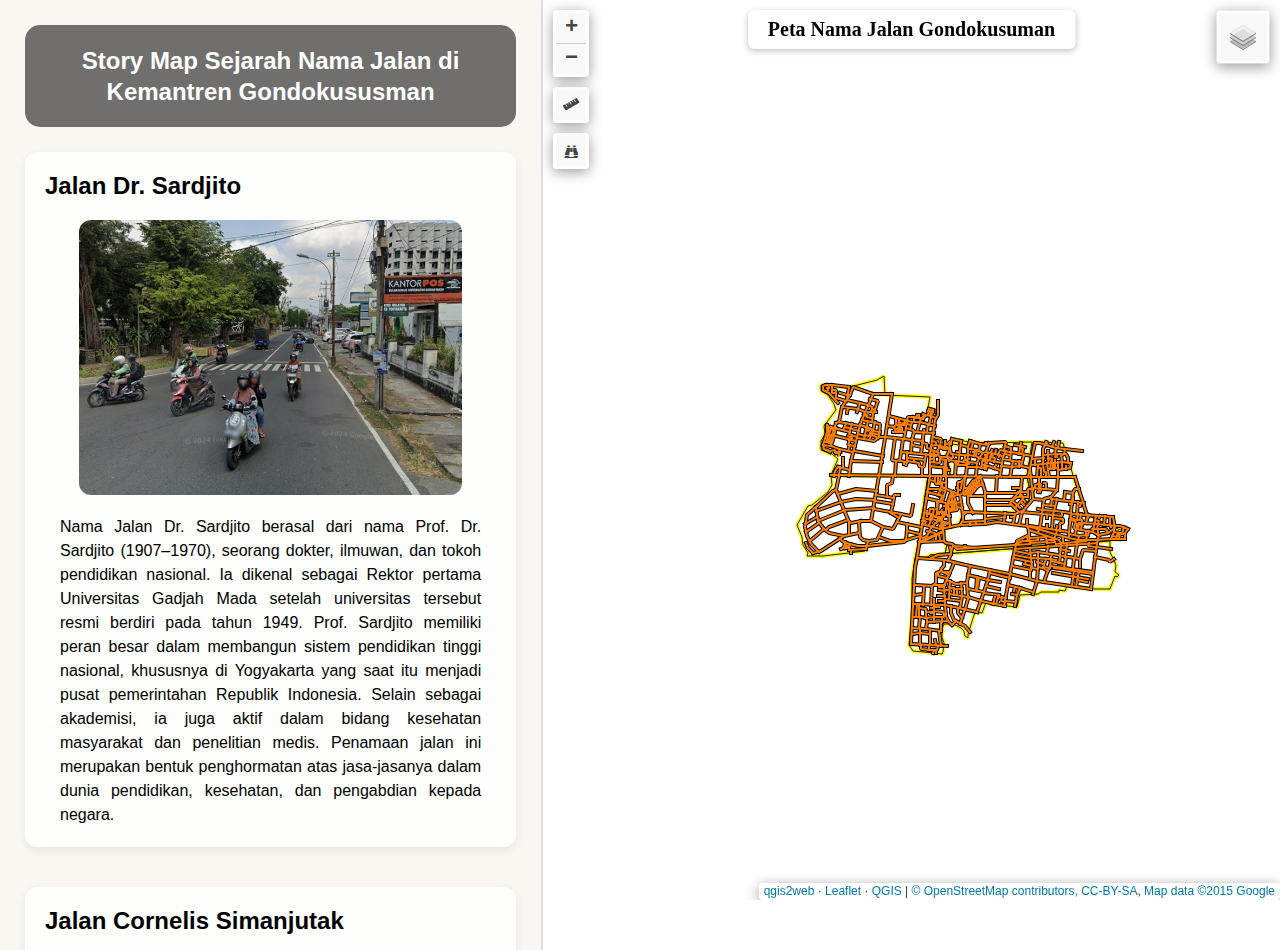
<file: storymap/index.html>
<!DOCTYPE html>
<html lang="en">
<head>
    <meta charset="UTF-8">
    <meta name="viewport" content="width=device-width, initial-scale=1.0">
    <title>Story Map Gondokusuman</title>

    <style>
        body {
            margin: 0;
            font-family: Arial, sans-serif;
            overflow: hidden;
        }

        #container {
            display: flex;
            height: 100vh;
            width: 100%;
        }

        /* Panel Story */
        #story {
            width: 40%;
            height: 100%;
            overflow-y: auto;
            padding: 25px;
            background: #faf7f2;
            border-right: 2px solid #ddd;
        }

        .story-block {
            margin-bottom: 80px;
        }

        .story-block h2 {
            margin-top: 0;
        }

        .story-block img {
            width: 100%;
            border-radius: 10px;
            margin-bottom: 10px;
        }

        /* Panel Map */
        #mapFrame {
            width: 60%;
            height: 100%;
            border: none;
        }
        #story-title {
            background: rgba(0,0,0,0.55);
            color: white;
            padding: 20px;
            margin-bottom: 25px;
            border-radius: 15px;
            font-size: 24px;
            font-weight: 700;
            text-align: center;
            line-height: 1.3;
        }

        .story-block img {
            width: 100%;
            max-width: 85%;  /* ✔️ perkecil dari full ke 85% */
            display: block;
            margin: 10px auto 20px auto; /* ✔️ biar center dan ada jarak */
            border-radius: 12px;
        }
        .story-block {
            background: #ffffffcc; /* putih semi transparan */
            padding: 20px;
            border-radius: 12px;
            margin-bottom: 40px;
            box-shadow: 0 3px 10px rgba(0,0,0,0.08);
        }

        .story-block p {
            text-align: justify;
            margin: 10px 0 0 0;
            padding: 0 15px;    /* 👉 kasih padding ke kiri–kanan */
            line-height: 1.5;
            word-wrap: break-word; /* 👉 biar teks panjang nggak nembus keluar */
        }
    </style>
</head>

<body>

<div id="container">

    <!-- ================= STORY PANEL ================= -->
    <div id="story">
        <div id="story-title">
            Story Map Sejarah Nama Jalan di Kemantren Gondokususman
        </div>

        <section class="story-block" data-jalan="Jl. Dr. Sarjito" onmouseover="zoomTo('Jl. Dr. Sarjito')">
            <h2>Jalan Dr. Sardjito</h2>
            <img src="../assets/img/sardjito.png">
            <p>Nama Jalan Dr. Sardjito berasal dari nama Prof. Dr. Sardjito (1907–1970), seorang dokter, ilmuwan, dan tokoh pendidikan nasional. 
                Ia dikenal sebagai Rektor pertama Universitas Gadjah Mada setelah universitas tersebut resmi berdiri pada tahun 1949. Prof. 
                Sardjito memiliki peran besar dalam membangun sistem pendidikan tinggi nasional, khususnya di Yogyakarta yang saat itu menjadi pusat 
                pemerintahan Republik Indonesia. Selain sebagai akademisi, ia juga aktif dalam bidang kesehatan masyarakat dan penelitian medis. 
                Penamaan jalan ini merupakan bentuk penghormatan atas jasa-jasanya dalam dunia pendidikan, kesehatan, dan pengabdian kepada negara.</p>
        </section>

        <section class="story-block" data-jalan="Jl. C. Simanjutak" onmouseover="zoomTo('Jl. C. Simanjutak')">
            <h2>Jalan Cornelis Simanjutak</h2>
            <img src="../assets/img/simanjutak.png">
            <p>Nama Jalan ini dinamai berdasarkan Cornelis Simanjutak (1921–1946), seorang komponis dan pejuang kemerdekaan Indonesia. 
                Ia dikenal sebagai pencipta berbagai lagu perjuangan yang membangkitkan semangat nasionalisme rakyat Indonesia pada masa revolusi kemerdekaan, 
                seperti lagu-lagu yang sering dinyanyikan oleh para pejuang dan pemuda. Cornelis juga terlibat langsung dalam perjuangan fisik melawan penjajah 
                Belanda hingga akhirnya gugur di usia muda. Nama jalan ini diabadikan untuk mengenang kontribusinya di bidang seni dan perjuangan nasional.</p>
        </section>

         <section class="story-block" data-jalan="Jl. Cik di Tiro" onmouseover="zoomTo('Jl. Cik di Tiro')">
            <h2>Jalan Cik di Tiro</h2>
            <img src="../assets/img/cik.png">
            <p>Nama Jalan Cik Di Tiro diambil dari Teuku Cik Di Tiro Muhammad Saman, pahlawan nasional asal Aceh. Ia merupakan ulama sekaligus pemimpin 
                perang yang memimpin perlawanan rakyat Aceh terhadap kolonial Belanda pada akhir abad ke-19. Perjuangannya dikenal luas karena berhasil 
                menggerakkan rakyat Aceh untuk melawan penjajahan melalui semangat jihad dan persatuan. Penamaan jalan ini melambangkan semangat perlawanan, 
                keberanian, dan nasionalisme.</p>
        </section>

        <section class="story-block" data-jalan="Jl. Prof. Kahar Muzakir" onmouseover="zoomTo('Jl. Prof. Kahar Muzakir')">
            <h2>Jalan Prof. Kahar Muzakir</h2>
            <img src="../assets/img/kahar.png">
            <p>Jalan Prof. Kahar Muzakir diambil dari nama Prof. Kahar Muzakir (1907–1973), seorang tokoh nasional di bidang pendidikan, ekonomi, dan politik. 
                Ia merupakan salah satu pendiri Universitas Gadjah Mada dan tokoh penting dalam proses awal berdirinya Republik Indonesia. Prof. Kahar Muzakir juga 
                tercatat sebagai anggota Panitia Persiapan Kemerdekaan Indonesia (PPKI) serta pernah menjabat sebagai Menteri Pendidikan dan Kebudayaan. 
                Penamaan jalan ini merupakan bentuk penghargaan atas jasanya dalam membangun pendidikan dan negara.</p>
        </section>

        <section class="story-block" data-jalan="Jl.  Prof. Dr. Herman Johanes" onmouseover="zoomTo('Jl.  Prof. Dr. Herman Johanes')">
            <h2>Jalan Profesor Doktor Herman Johanes </h2>
            <img src="../assets/img/herman.png">
            <p>Nama jalan ini mengabadikan Prof. Dr. Herman Johannes (1902–1992), seorang ilmuwan fisika, pejuang kemerdekaan, dan tokoh pemerintahan Republik Indonesia. Ia pernah menjabat sebagai Rektor Universitas Gadjah Mada dan aktif dalam berbagai bidang pemerintahan, termasuk perencanaan pembangunan nasional. Herman Johannes juga terlibat dalam perjuangan mempertahankan kemerdekaan, khususnya melalui peran intelektual dan diplomasi. Penamaan jalan ini mencerminkan penghargaan atas dedikasi ilmiah dan pengabdiannya kepada bangsa.</p>
        </section>

        <section class="story-block" data-jalan="Jl. Jend. Sudirman" onmouseover="zoomTo('Jl. Jend. Sudirman')">
            <h2>Jalan Jenderal Sudirman</h2>
            <img src="../assets/img/jensud.png">
            <p>Jalan Jenderal Sudirman dinamai dari Jenderal Besar Raden Soedirman (1916–1950), Panglima Besar Tentara Nasional Indonesia pertama. Ia dikenal sebagai simbol keteguhan dan patriotisme bangsa Indonesia karena memimpin perang gerilya melawan Belanda meskipun dalam kondisi sakit parah. Jenderal Sudirman memiliki peran penting dalam mempertahankan kemerdekaan Indonesia, khususnya pada masa Agresi Militer Belanda. Nama beliau diabadikan sebagai teladan kepemimpinan dan pengorbanan.</p>
        </section>

        <section class="story-block" data-jalan="Jl. Sajiono" onmouseover="zoomTo('Jl. Sajiono"')">
            <h2> Jalan Sajiono</h2>
            <img src="../assets/img/sajiono.jpeg">
            <p>Nama jalan ini berasal dari Sajiono, pejuang lokal yang ikut serta dalam Serbuan Kotabaru melawan tentara Jepang. Sajiono gugur dalam pertempuran tersebut dan namanya diabadikan sebagai bentuk penghormatan atas pengorbanannya demi kemerdekaan Indonesia.</p>
        </section>

        <section class="story-block" data-jalan="Jl. Atmosukarto" onmouseover="zoomTo('Jl. Atmosukarto')">
            <h2>Jalan Atmosukarto</h2>
            <img src="../assets/img/atmo.jpg">
            <p>Atmosukarto merupakan salah satu pejuang yang gugur dalam peristiwa Serbuan Kotabaru. Ia berjuang bersama para pemuda melawan tentara Jepang demi mempertahankan kemerdekaan Indonesia.</p>
        </section>

        <section class="story-block" data-jalan="Jl. Trimo" onmouseover="zoomTo('Jl. Trimo')">
            <h2>Jalan Trimo</h2>
            <img src="../assets/img/trimo.jpg">
            <p>Trimo merupakan pejuang muda yang gugur saat Serbuan Kotabaru. Namanya diabadikan sebagai bentuk penghormatan atas jasa dan pengorbanannya dalam perjuangan melawan Jepang.</p>
        </section>

        <section class="story-block" data-jalan="Jl. Hadidarsono" onmouseover="zoomTo('Jl. Hadidarsono')">
            <h2>Jalan Hadidarsono</h2>
            <img src="../assets/img/hadidarsono.jpg">
            <p>Hadidarsono adalah salah satu pejuang yang gugur dalam Serbuan Kotabaru 7 Oktober 1945. Ia bersama para pemuda lainnya berjuang merebut kekuasaan militer Jepang di Yogyakarta.</p>
        </section>

        <section class="story-block" data-jalan="Jl. Johar Nurhadi" onmouseover="zoomTo('Jl. Johar Nurhadi')">
            <h2>Jalan Johar Nurhadi</h2>
            <img src="../assets/img/johar.jpg">
            <p>Johar Nurhadi merupakan pejuang muda yang gugur dalam peristiwa Serbuan Kotabaru. Namanya diabadikan sebagai nama jalan untuk mengenang keberanian dan pengorbanannya dalam melawan tentara pendudukan Jepang.</p>
        </section>

        <section class="story-block" data-jalan="Jl. Suhartono" onmouseover="zoomTo('Jl. Suhartono')">
            <h2>Jalan Suhartono</h2>
            <img src="../assets/img/suhartono.jpg">
            <p>Jalan Suhartono dinamai dari Suhartono, pejuang lokal yang terlibat langsung dalam Serbuan Kotabaru. Ia gugur dalam pertempuran melawan Jepang dan dikenang sebagai bagian dari sejarah perjuangan rakyat Yogyakarta.</p>
        </section>

        <section class="story-block" data-jalan="Jl. Supadi" onmouseover="zoomTo('Jl. Supadi')">
            <h2>Jalan Supadi</h2>
            <img src="../assets/img/supadi.jpeg">
            <p>Jalan Supadi dinamai untuk mengenang Supadi, salah satu pejuang muda yang gugur dalam peristiwa Serbuan Kotabaru pada 7 Oktober 1945. Ia tergabung dalam laskar pemuda yang menyerbu markas tentara Jepang di Kotabaru Yogyakarta. Perjuangannya menjadi simbol keberanian pemuda dalam merebut kembali kedaulatan Indonesia pascakemerdekaan.</p>
        </section>

        <!-- Tambahkan blok lain sesuai kebutuhan -->
    </div>

    <!-- ================= MAP PANEL ================= -->
    <iframe id="mapFrame" src="../peta/index.html"></iframe>

</div>

<!-- ================= SCRIPT ZOOM CONTROL ================= -->
<script>
    // Fungsi untuk mengirim perintah zoom ke iframe map qgis2web
    function zoomTo(nama) {
        document.getElementById("mapFrame").contentWindow.postMessage(
            { zoomTo: nama },
            "*"
        );
    }

    // Observasi scroll untuk auto-zoom
    const blocks = document.querySelectorAll(".story-block");

    const observer = new IntersectionObserver((entries) => {
        entries.forEach(entry => {
            if (entry.isIntersecting) {
                let targetName = entry.target.getAttribute("data-jalan");
                zoomTo(targetName);
            }
        });
    }, { threshold: 0.55 });

    blocks.forEach(block => observer.observe(block));
</script>

</body>
</html>
</file>
